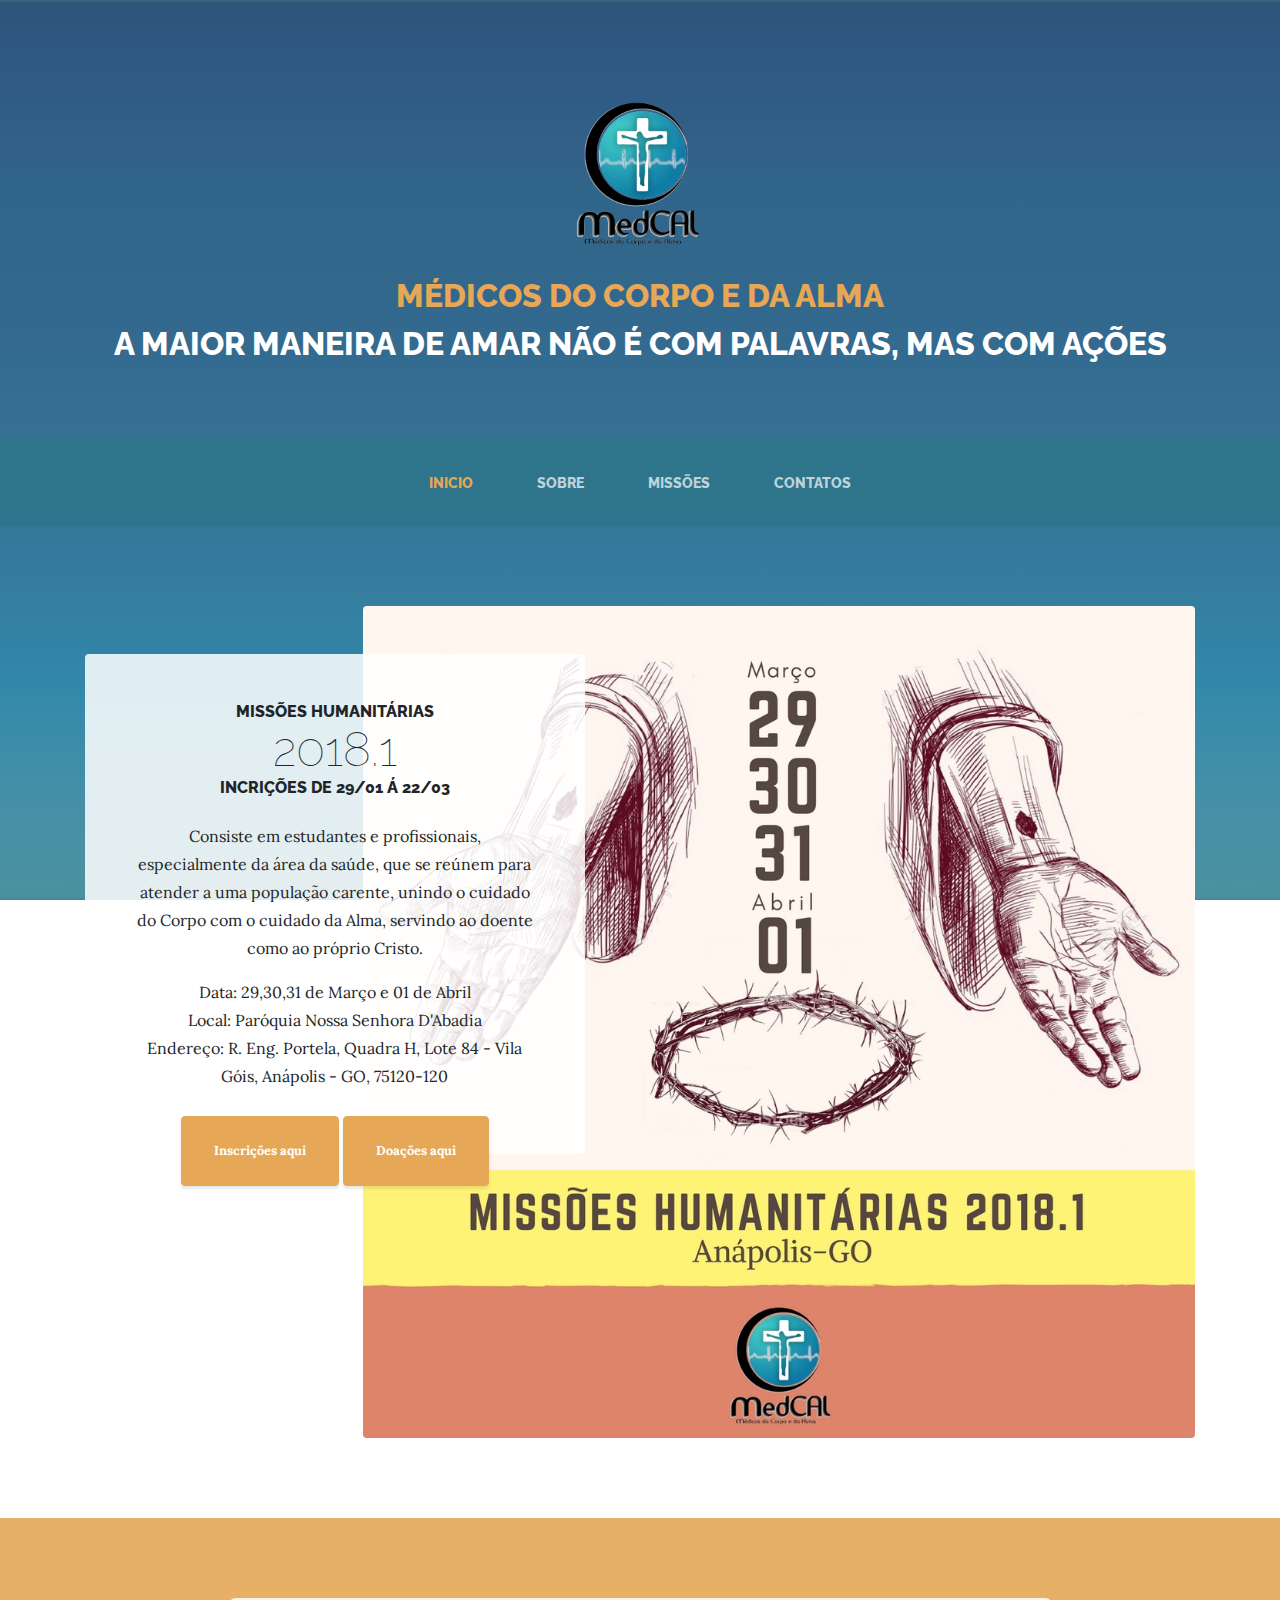
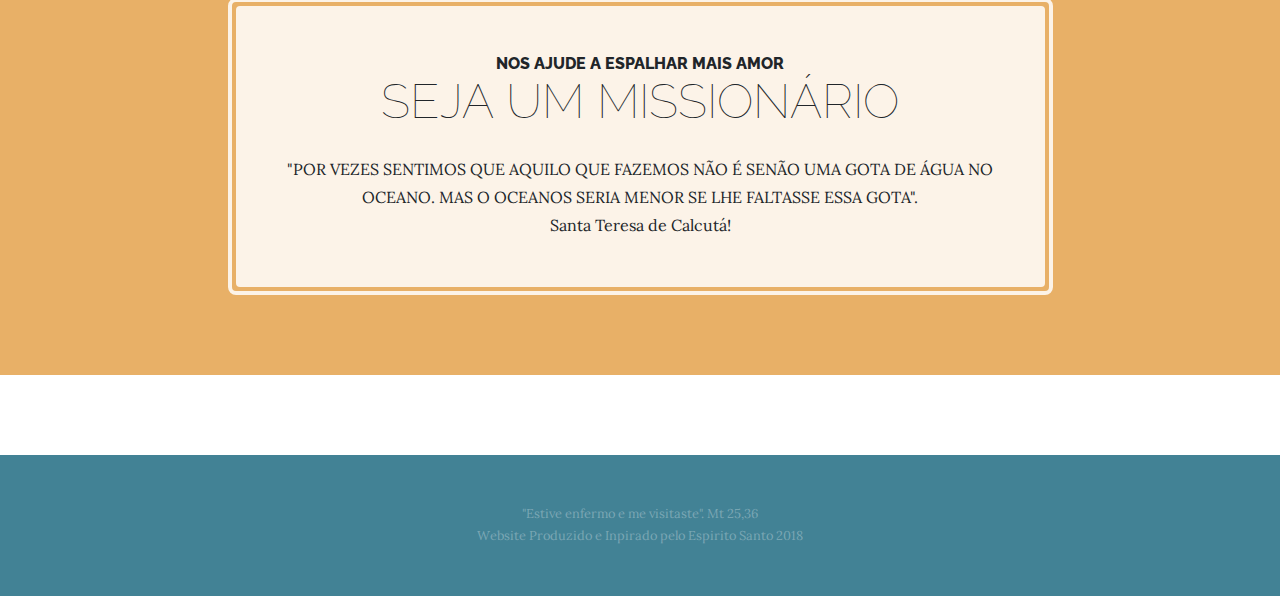
<file: index.html>
<!DOCTYPE html>
<html lang="en">

  <head>

    <meta charset="utf-8">
    <meta name="viewport" content="width=device-width, initial-scale=1, shrink-to-fit=no">
    <meta name="description" content="">
    <meta name="author" content="">

    <!--icone aba-->
    <link rel="shortcut icon" href="img/favicon.ico" type="image/x-icon" />


    <title>MedCAl - Médicos do Corpo e da Alma</title>

    <!-- Bootstrap core CSS -->
    <link href="vendor/bootstrap/css/bootstrap.min.css" rel="stylesheet">

    <!-- Custom fonts for this template -->
    <link href="https://fonts.googleapis.com/css?family=Raleway:100,100i,200,200i,300,300i,400,400i,500,500i,600,600i,700,700i,800,800i,900,900i" rel="stylesheet">
    <link href="https://fonts.googleapis.com/css?family=Lora:400,400i,700,700i" rel="stylesheet">

    <!-- Custom styles for this template -->
    <link href="css/business-casual.min.css" rel="stylesheet">

  </head>

  <body>

    <h1 class="site-heading text-center text-white d-none d-lg-block">
      <div align="center">
        <img src="img/medcal.png" alt="medcal_logo" width="200" height="200">
      </div>
        <span class="site-heading-upper text-primary mb-3">Médicos do corpo e da Alma</span>
        <span class="site-heading-upper">A maior maneira de amar não é com palavras, mas com ações</span>
    </h1>


    <!-- Navigation -->
    <nav class="navbar navbar-expand-lg navbar-dark py-lg-4" id="mainNav">
      <div class="container">
        <a class="navbar-brand text-uppercase text-expanded font-weight-bold d-lg-none" href="#">Start Bootstrap</a>
        <button class="navbar-toggler" type="button" data-toggle="collapse" data-target="#navbarResponsive" aria-controls="navbarResponsive" aria-expanded="false" aria-label="Toggle navigation">
          <span class="navbar-toggler-icon"></span>
        </button>
        <div class="collapse navbar-collapse" id="navbarResponsive">
          <ul class="navbar-nav mx-auto">
            <li class="nav-item active px-lg-4">
              <a class="nav-link text-uppercase text-expanded" href="index.html">Inicio
                <span class="sr-only">(current)</span>
              </a>
            </li>
            <li class="nav-item px-lg-4">
              <a class="nav-link text-uppercase text-expanded" href="about.html">Sobre</a>
            </li>
            <li class="nav-item px-lg-4">
              <a class="nav-link text-uppercase text-expanded" href="products.html">Missões</a>
            </li>
            <li class="nav-item px-lg-4">
              <a class="nav-link text-uppercase text-expanded" href="store.html">Contatos</a>
            </li>
          </ul>
        </div>
      </div>
    </nav>

    <section class="page-section clearfix">
      <div class="container">
        <div class="intro">
          <img class="intro-img img-fluid mb-3 mb-lg-0 rounded" src="img/intro.jpg" alt="">
          <div class="intro-text left-0 text-center bg-faded p-5 rounded">
            <h2 class="section-heading mb-4">
              <span class="section-heading-upper">Missões Humanitárias</span>
              <span class="section-heading-lower">2018.1</span>
              <span class="section-heading-upper">Incrições de 29/01 á 22/03</span>

            </h2>
            <p class="mb-3"> Consiste em estudantes e profissionais, especialmente da área da saúde,  que se reúnem para atender a uma população carente, unindo o cuidado do Corpo com o cuidado da Alma, servindo ao doente como ao próprio Cristo.
            </p>
            <p class="mb-3"> Data: 29,30,31 de Março e 01 de Abril </br> Local: Paróquia Nossa Senhora D'Abadia </br> Endereço: R. Eng. Portela, Quadra H, Lote 84 - Vila Góis, Anápolis - GO, 75120-120
            </p>
            <div class="intro-button mx-auto">
              <a class="btn btn-primary btn-xl" href="#">Inscrições aqui</a>
              <a class="btn btn-primary btn-xl" href="#">Doações aqui</a>
            </div>

          </div>
        </div>
      </div>
    </section>

    <section class="page-section cta">
      <div class="container">
        <div class="row">
          <div class="col-xl-9 mx-auto">
            <div class="cta-inner text-center rounded">
              <h2 class="section-heading mb-4">

                <span class="section-heading-upper">Nos Ajude a espalhar mais Amor</span>
                <span class="section-heading-lower">Seja um Missionário</span>
              </h2>
              <p class="mb-0">"POR VEZES SENTIMOS QUE AQUILO QUE FAZEMOS NÃO É SENÃO UMA GOTA DE ÁGUA NO OCEANO. MAS O OCEANOS SERIA MENOR SE LHE FALTASSE ESSA GOTA".</br> Santa Teresa de Calcutá!</p>
            </div>
          </div>
        </div>
      </div>
    </section>



    <footer class="footer text-faded text-center py-5">
      <div class="container">
      <p class="m-0 small">"Estive enfermo e me visitaste". Mt 25,36</p>

        <p class="m-0 small">Website Produzido e Inpirado pelo Espirito Santo 2018</p>
      </div>
    </footer>

    <!-- Bootstrap core JavaScript -->
    <script src="vendor/jquery/jquery.min.js"></script>
    <script src="vendor/bootstrap/js/bootstrap.bundle.min.js"></script>

  </body>

</html>
</file>
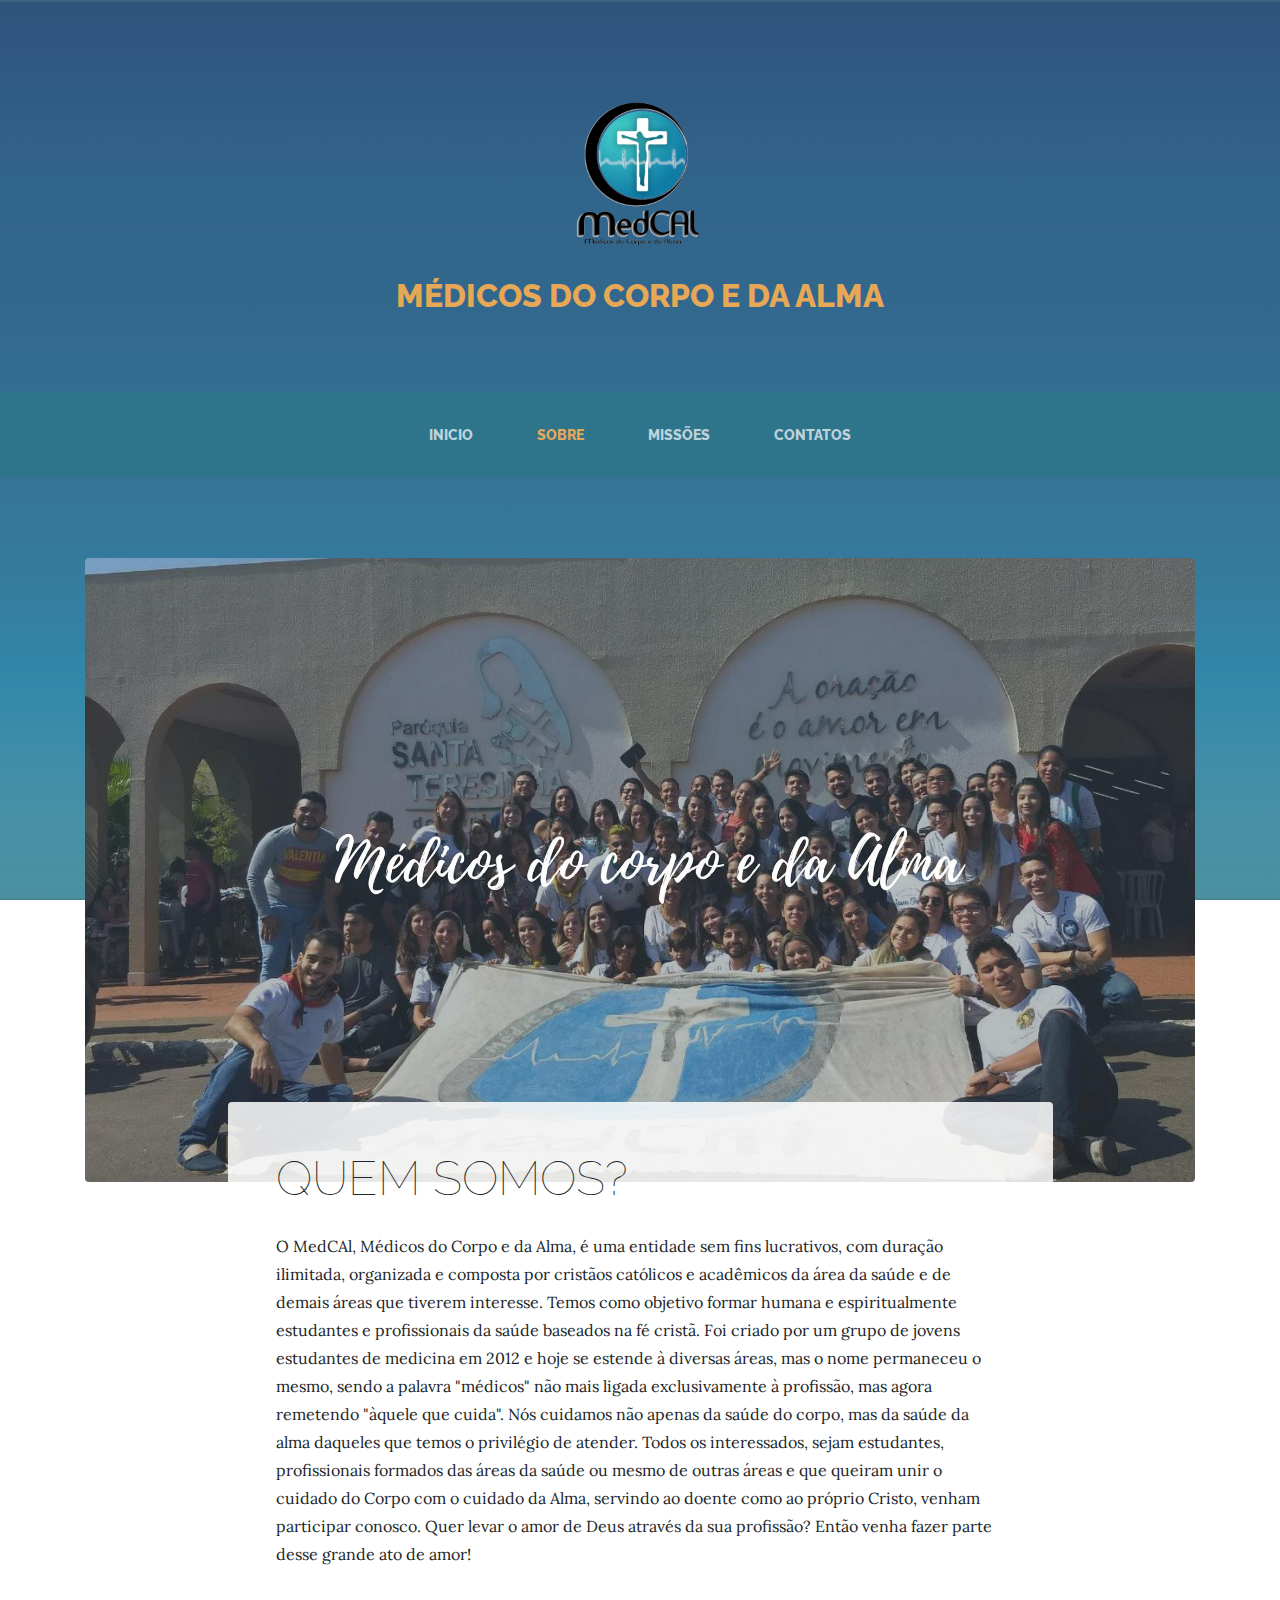
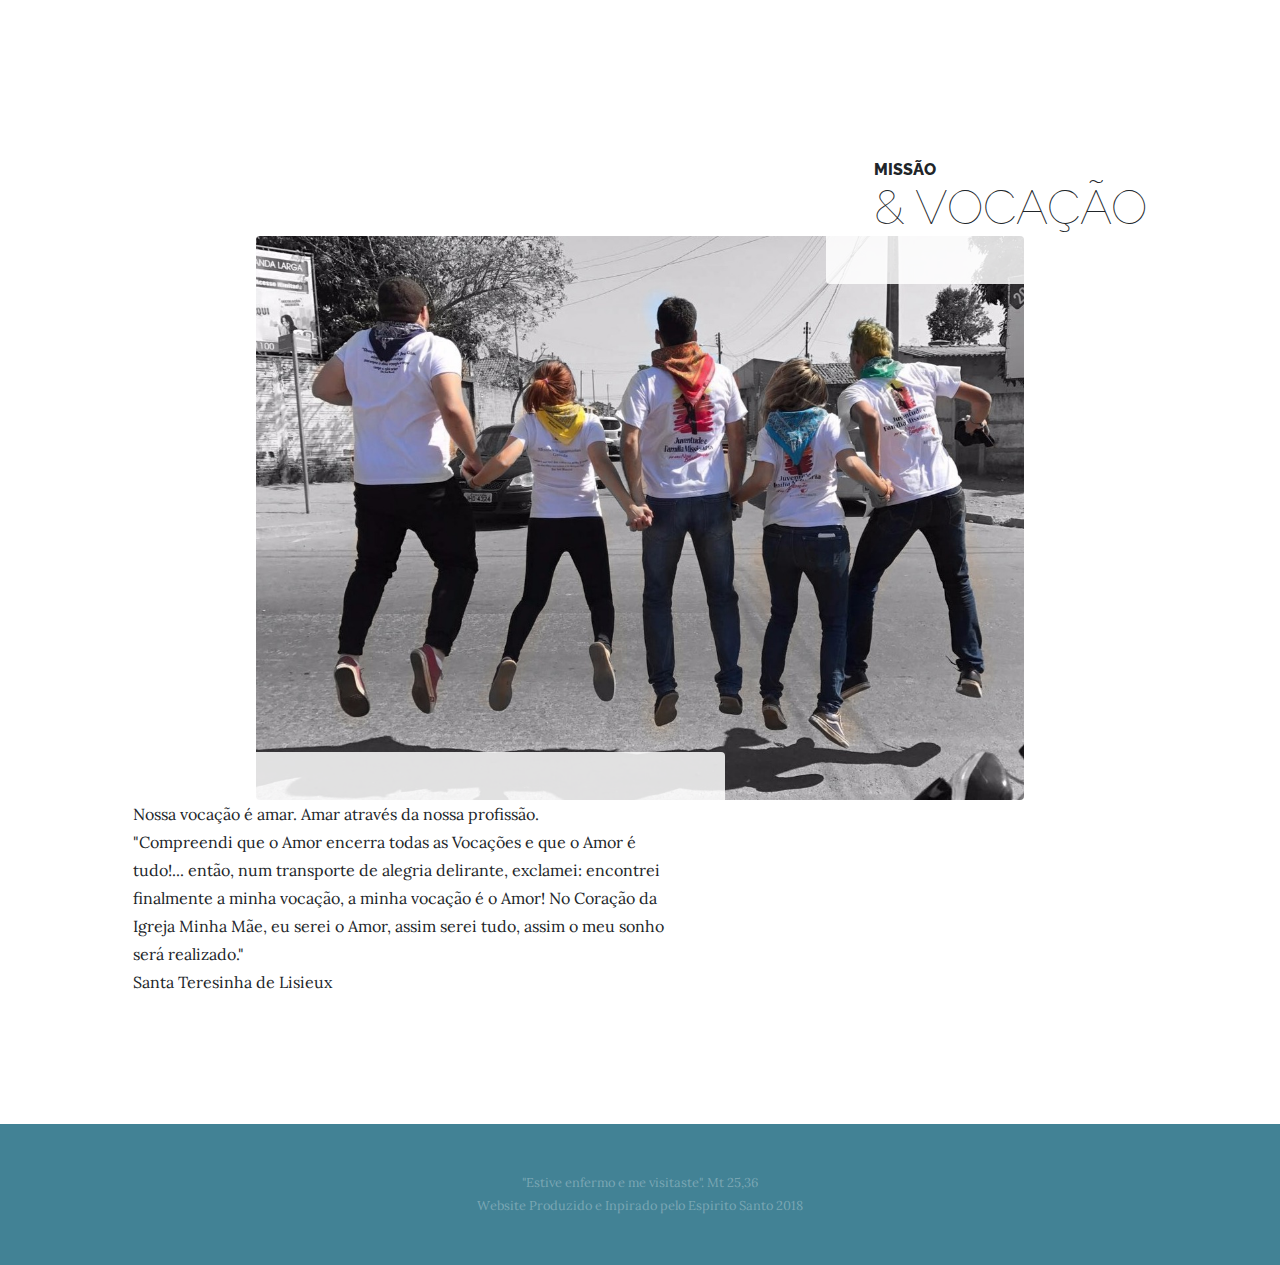
<file: about.html>
<!DOCTYPE html>
<html lang="en">

  <head>

    <meta charset="utf-8">
    <meta name="viewport" content="width=device-width, initial-scale=1, shrink-to-fit=no">
    <meta name="description" content="">
    <meta name="author" content="">

     <!--icone aba-->
    <link rel="shortcut icon" href="img/favicon.ico" type="image/x-icon" />


    <title>MedCAl - Médicos do Corpo e da Alma</title>

    <!-- Bootstrap core CSS -->
    <link href="vendor/bootstrap/css/bootstrap.min.css" rel="stylesheet">

    <!-- Custom fonts for this template -->
    <link href="https://fonts.googleapis.com/css?family=Raleway:100,100i,200,200i,300,300i,400,400i,500,500i,600,600i,700,700i,800,800i,900,900i" rel="stylesheet">
    <link href="https://fonts.googleapis.com/css?family=Lora:400,400i,700,700i" rel="stylesheet">

    <!-- Custom styles for this template -->
    <link href="css/business-casual.min.css" rel="stylesheet">

  </head>

  <body>

    <h1 class="site-heading text-center text-white d-none d-lg-block">
      <div align="center">
        <img src="img/medcal.png" alt="medcal_logo" width="200" height="200">
      </div>
      <span class="site-heading-upper text-primary mb-3">Médicos do corpo e da Alma</span>
      <!--<span class="site-heading-lower">"Pregue o Evangelho em todo o tempo. Se necessário, use palavras" </br> São Francisco de Assis</span> -->
    </h1>

    <!-- Navigation -->
    <nav class="navbar navbar-expand-lg navbar-dark py-lg-4" id="mainNav">
      <div class="container">
        <a class="navbar-brand text-uppercase text-expanded font-weight-bold d-lg-none" href="#">Start Bootstrap</a>
        <button class="navbar-toggler" type="button" data-toggle="collapse" data-target="#navbarResponsive" aria-controls="navbarResponsive" aria-expanded="false" aria-label="Toggle navigation">
          <span class="navbar-toggler-icon"></span>
        </button>
        <div class="collapse navbar-collapse" id="navbarResponsive">
          <ul class="navbar-nav mx-auto">
            <li class="nav-item px-lg-4">
              <a class="nav-link text-uppercase text-expanded" href="index.html">Inicio
                <span class="sr-only">(current)</span>
              </a>
            </li>
            <li class="nav-item active px-lg-4">
              <a class="nav-link text-uppercase text-expanded" href="about.html">Sobre</a>
            </li>
            <li class="nav-item px-lg-4">
              <a class="nav-link text-uppercase text-expanded" href="products.html">Missões</a>
            </li>
            <li class="nav-item px-lg-4">
              <a class="nav-link text-uppercase text-expanded" href="store.html">Contatos</a>
            </li>
          </ul>
        </div>
      </div>
    </nav>

    <section class="page-section about-heading">
      <div class="container">
        <img class="img-fluid rounded about-heading-img mb-3 mb-lg-0" src="img/about.jpg" alt="">
        <div class="about-heading-content">
          <div class="row">
            <div class="col-xl-9 col-lg-10 mx-auto">
              <div class="bg-faded rounded p-5">
                <h2 class="section-heading mb-4">
                  <!-- <span class="section-heading-upper">Strong Coffee, Strong Roots</span> -->
                  <span class="section-heading-lower">Quem somos?</span>
                </h2>
                <p>O MedCAl, Médicos do Corpo e da Alma, é uma entidade sem fins lucrativos, com duração ilimitada, organizada e composta por cristãos católicos e acadêmicos da área da saúde e de demais áreas que tiverem interesse. Temos como objetivo formar humana e espiritualmente estudantes e profissionais da saúde baseados na fé cristã. Foi criado por um grupo de jovens estudantes de medicina em 2012 e hoje se estende à diversas áreas, mas o nome permaneceu o mesmo, sendo a palavra "médicos" não mais ligada exclusivamente à profissão, mas agora remetendo "àquele que cuida". Nós cuidamos não apenas da saúde do corpo, mas da saúde da alma daqueles que temos o privilégio de atender. Todos os interessados, sejam estudantes, profissionais formados das áreas da saúde ou mesmo de outras áreas e que queiram unir o cuidado do Corpo com o cuidado da Alma, servindo ao doente como ao próprio Cristo, venham participar conosco. Quer levar o amor de Deus através da sua profissão? Então venha fazer parte desse grande ato de amor!</p>
              </div>
            </div>
          </div>
        </div>
      </div>
    </section>

        <section class="page-section">
      <div class="container">
        <div class="product-item">
          <div class="product-item-title d-flex">
            <div class="bg-faded p-5 d-flex ml-auto rounded">
              <h2 class="section-heading mb-0">
                <span class="section-heading-upper">Missão</span>
                <span class="section-heading-lower">&amp; Vocação</span>
              </h2>
            </div>
          </div>
          <img class="product-item-img mx-auto d-flex rounded img-fluid mb-3 mb-lg-0" src="img/produto-02.jpg" alt="">
          <div class="product-item-description d-flex mr-auto">
            <div class="bg-faded p-5 rounded">
              <p class="mb-0">Nossa vocação é amar. Amar através da nossa profissão. </br> "Compreendi que o Amor encerra todas as Vocações e que o Amor é tudo!... então, num transporte de alegria delirante, exclamei: encontrei ﬁnalmente a minha vocação, a minha vocação é o Amor! No Coração da Igreja Minha Mãe, eu serei o Amor, assim serei tudo, assim o meu sonho será realizado." </br> Santa Teresinha de Lisieux</p>
            </div>
          </div>
        </div>
      </div>
    </section>


    <footer class="footer text-faded text-center py-5">
      <div class="container">
       
        <p class="m-0 small">"Estive enfermo e me visitaste". Mt 25,36</p>

        <p class="m-0 small">Website Produzido e Inpirado pelo Espirito Santo 2018</p>
      </div>
    </footer>

    <!-- Bootstrap core JavaScript -->
    <script src="vendor/jquery/jquery.min.js"></script>
    <script src="vendor/bootstrap/js/bootstrap.bundle.min.js"></script>

  </body>

</html>
</file>
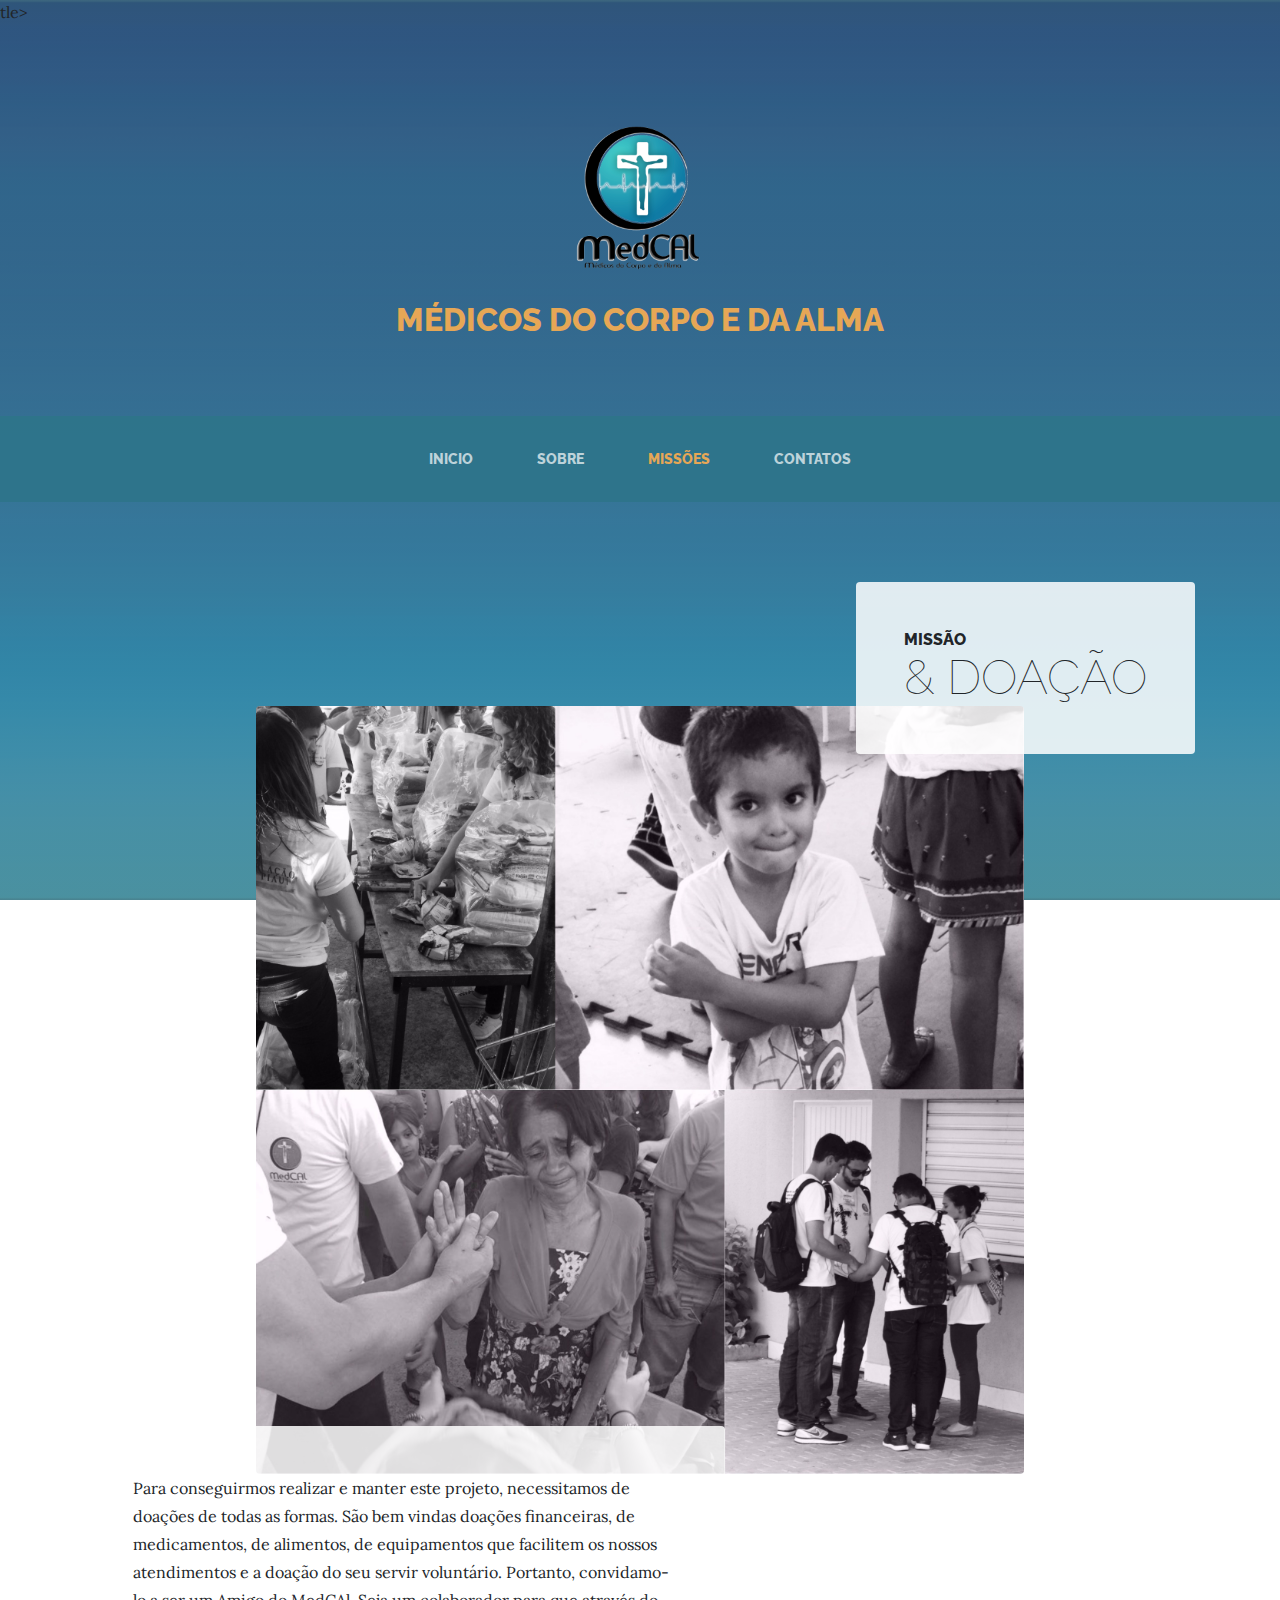
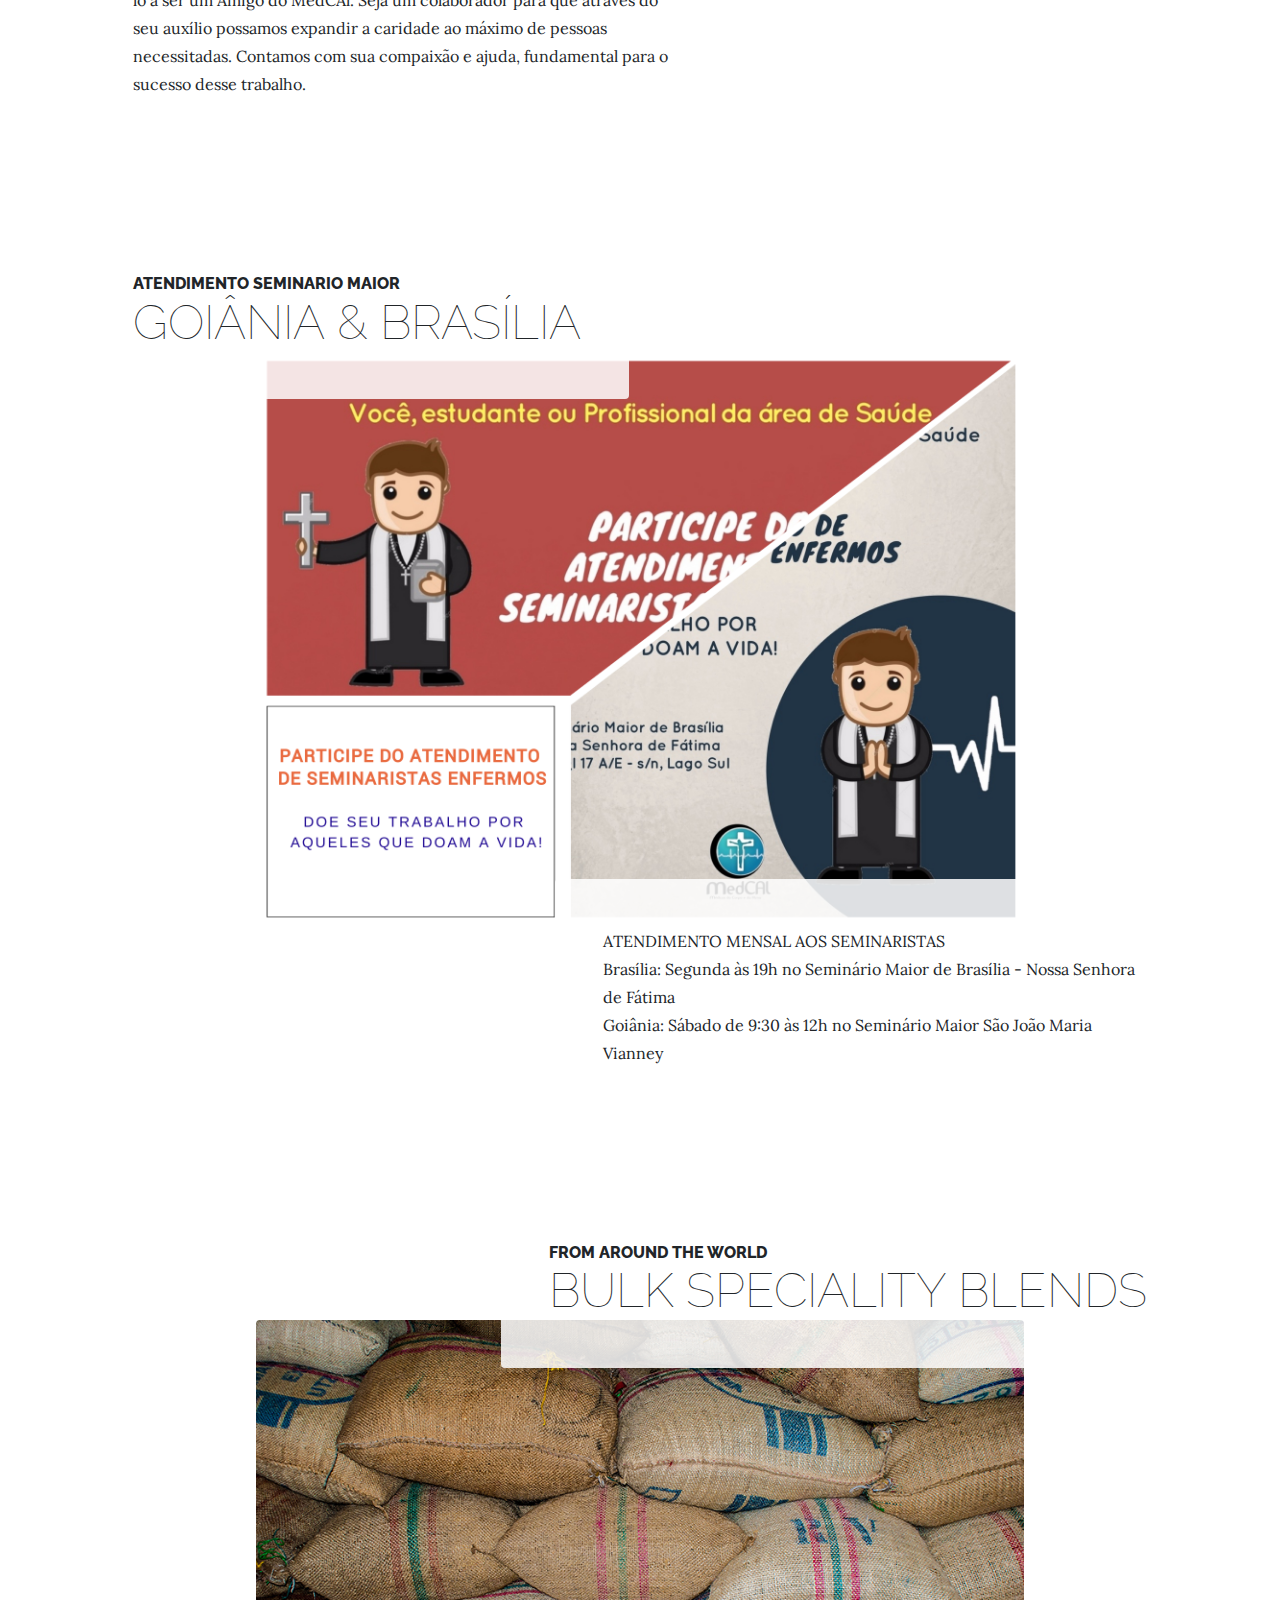
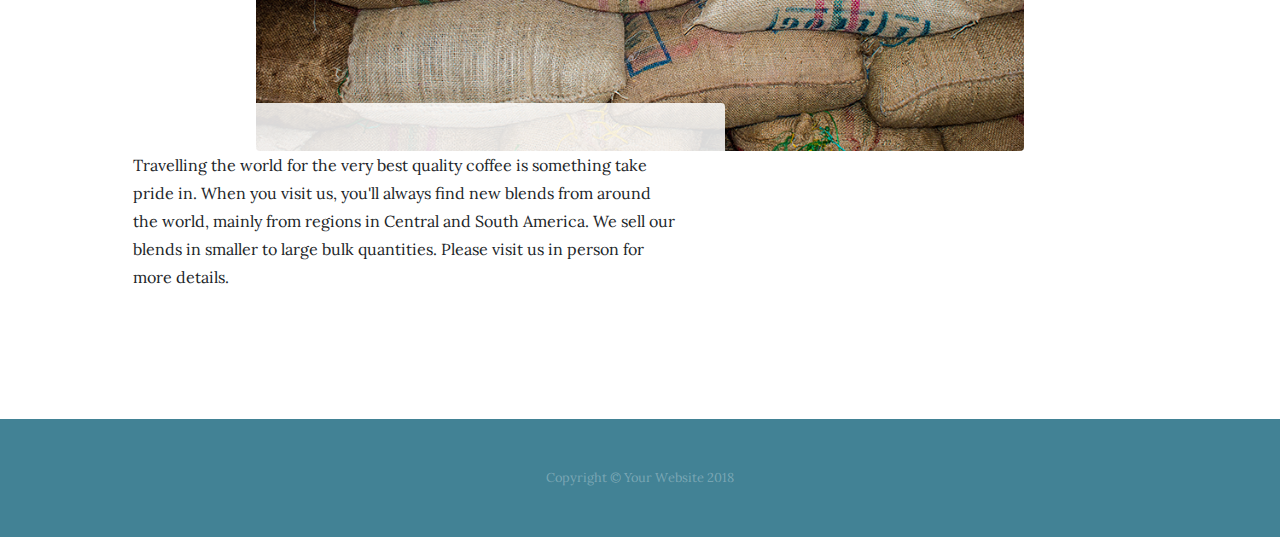
<file: products.html>
<!DOCTYPE html>
<html lang="en">

  <head>

    <meta charset="utf-8">
    <meta name="viewport" content="width=device-width, initial-scale=1, shrink-to-fit=no">
    <meta name="description" content="">
    <meta name="author" content="">

     <!--icone aba-->
    <link rel="shortcut icon" href="img/favicon.ico" type="image/x-icon" />


    <title>MedCAl - Médicos do Corpo e da Alma</title>tle>

    <!-- Bootstrap core CSS -->
    <link href="vendor/bootstrap/css/bootstrap.min.css" rel="stylesheet">

    <!-- Custom fonts for this template -->
    <link href="https://fonts.googleapis.com/css?family=Raleway:100,100i,200,200i,300,300i,400,400i,500,500i,600,600i,700,700i,800,800i,900,900i" rel="stylesheet">
    <link href="https://fonts.googleapis.com/css?family=Lora:400,400i,700,700i" rel="stylesheet">

    <!-- Custom styles for this template -->
    <link href="css/business-casual.min.css" rel="stylesheet">

  </head>

  <body>

    <h1 class="site-heading text-center text-white d-none d-lg-block">
      <div align="center">
        <img src="img/medcal.png" alt="medcal_logo" width="200" height="200">
      </div>
      <span class="site-heading-upper text-primary mb-3">Médicos do corpo e da Alma</span>
      <!--<span class="site-heading-lower">"Pregue o Evangelho em todo o tempo. Se necessário, use palavras" </br> São Francisco de Assis</span> -->
    </h1>

    <!-- Navigation -->
    <nav class="navbar navbar-expand-lg navbar-dark py-lg-4" id="mainNav">
      <div class="container">
        <a class="navbar-brand text-uppercase text-expanded font-weight-bold d-lg-none" href="#">Start Bootstrap</a>
        <button class="navbar-toggler" type="button" data-toggle="collapse" data-target="#navbarResponsive" aria-controls="navbarResponsive" aria-expanded="false" aria-label="Toggle navigation">
          <span class="navbar-toggler-icon"></span>
        </button>
        <div class="collapse navbar-collapse" id="navbarResponsive">
          <ul class="navbar-nav mx-auto">
            <li class="nav-item px-lg-4">
              <a class="nav-link text-uppercase text-expanded" href="index.html">Inicio
                <span class="sr-only">(current)</span>
              </a>
            </li>
            <li class="nav-item px-lg-4">
              <a class="nav-link text-uppercase text-expanded" href="about.html">Sobre</a>
            </li>
            <li class="nav-item active px-lg-4">
              <a class="nav-link text-uppercase text-expanded" href="products.html">Missões</a>
            </li>
            <li class="nav-item px-lg-4">
              <a class="nav-link text-uppercase text-expanded" href="store.html">Contatos</a>
            </li>
          </ul>
        </div>
      </div>
    </nav>

    <section class="page-section">
      <div class="container">
        <div class="product-item">
          <div class="product-item-title d-flex">
            <div class="bg-faded p-5 d-flex ml-auto rounded">
              <h2 class="section-heading mb-0">
                <span class="section-heading-upper">Missão</span>
                <span class="section-heading-lower">&amp; Doação</span>
              </h2>
            </div>
          </div>
          <img class="product-item-img mx-auto d-flex rounded img-fluid mb-3 mb-lg-0" src="img/colagem.jpg" alt="">
          <div class="product-item-description d-flex mr-auto">
            <div class="bg-faded p-5 rounded">
              <p class="mb-0">Para conseguirmos realizar e manter este projeto, necessitamos de doações de todas as formas. São bem vindas doações financeiras, de medicamentos, de alimentos, de equipamentos que facilitem os nossos atendimentos  e a doação do seu servir voluntário. Portanto, convidamo-lo a ser um Amigo do MedCAl. Seja um colaborador para que através do seu auxílio possamos expandir a caridade ao máximo de pessoas necessitadas. Contamos com sua compaixão e ajuda, fundamental para o sucesso desse trabalho.</p>
            </div>
          </div>
        </div>
      </div>
    </section>

    <section class="page-section">
      <div class="container">
        <div class="product-item">
          <div class="product-item-title d-flex">
            <div class="bg-faded p-5 d-flex mr-auto rounded">
              <h2 class="section-heading mb-0">
                <span class="section-heading-upper">Atendimento Seminario Maior</span>
                <span class="section-heading-lower">Goiânia &amp; Brasília</span>
              </h2>
            </div>
          </div>
          <img class="product-item-img mx-auto d-flex rounded img-fluid mb-3 mb-lg-0" src="img/seminario.jpg" alt="">
          <div class="product-item-description d-flex ml-auto">
            <div class="bg-faded p-5 rounded">
              <p class="mb-0">ATENDIMENTO MENSAL AOS SEMINARISTAS </br> Brasília: Segunda às 19h no Seminário Maior de Brasília - Nossa Senhora de Fátima
​
                </br> Goiânia: Sábado de 9:30 às 12h no Seminário Maior São João Maria Vianney</p>
            </div>
          </div>
        </div>
      </div>
    </section>

    <section class="page-section">
      <div class="container">
        <div class="product-item">
          <div class="product-item-title d-flex">
            <div class="bg-faded p-5 d-flex ml-auto rounded">
              <h2 class="section-heading mb-0">
                <span class="section-heading-upper">From Around the World</span>
                <span class="section-heading-lower">Bulk Speciality Blends</span>
              </h2>
            </div>
          </div>
          <img class="product-item-img mx-auto d-flex rounded img-fluid mb-3 mb-lg-0" src="img/products-03.jpg" alt="">
          <div class="product-item-description d-flex mr-auto">
            <div class="bg-faded p-5 rounded">
              <p class="mb-0">Travelling the world for the very best quality coffee is something take pride in. When you visit us, you'll always find new blends from around the world, mainly from regions in Central and South America. We sell our blends in smaller to large bulk quantities. Please visit us in person for more details.</p>
            </div>
          </div>
        </div>
      </div>
    </section>

    <footer class="footer text-faded text-center py-5">
      <div class="container">
        <p class="m-0 small">Copyright &copy; Your Website 2018</p>
      </div>
    </footer>

    <!-- Bootstrap core JavaScript -->
    <script src="vendor/jquery/jquery.min.js"></script>
    <script src="vendor/bootstrap/js/bootstrap.bundle.min.js"></script>

  </body>

</html>
</file>
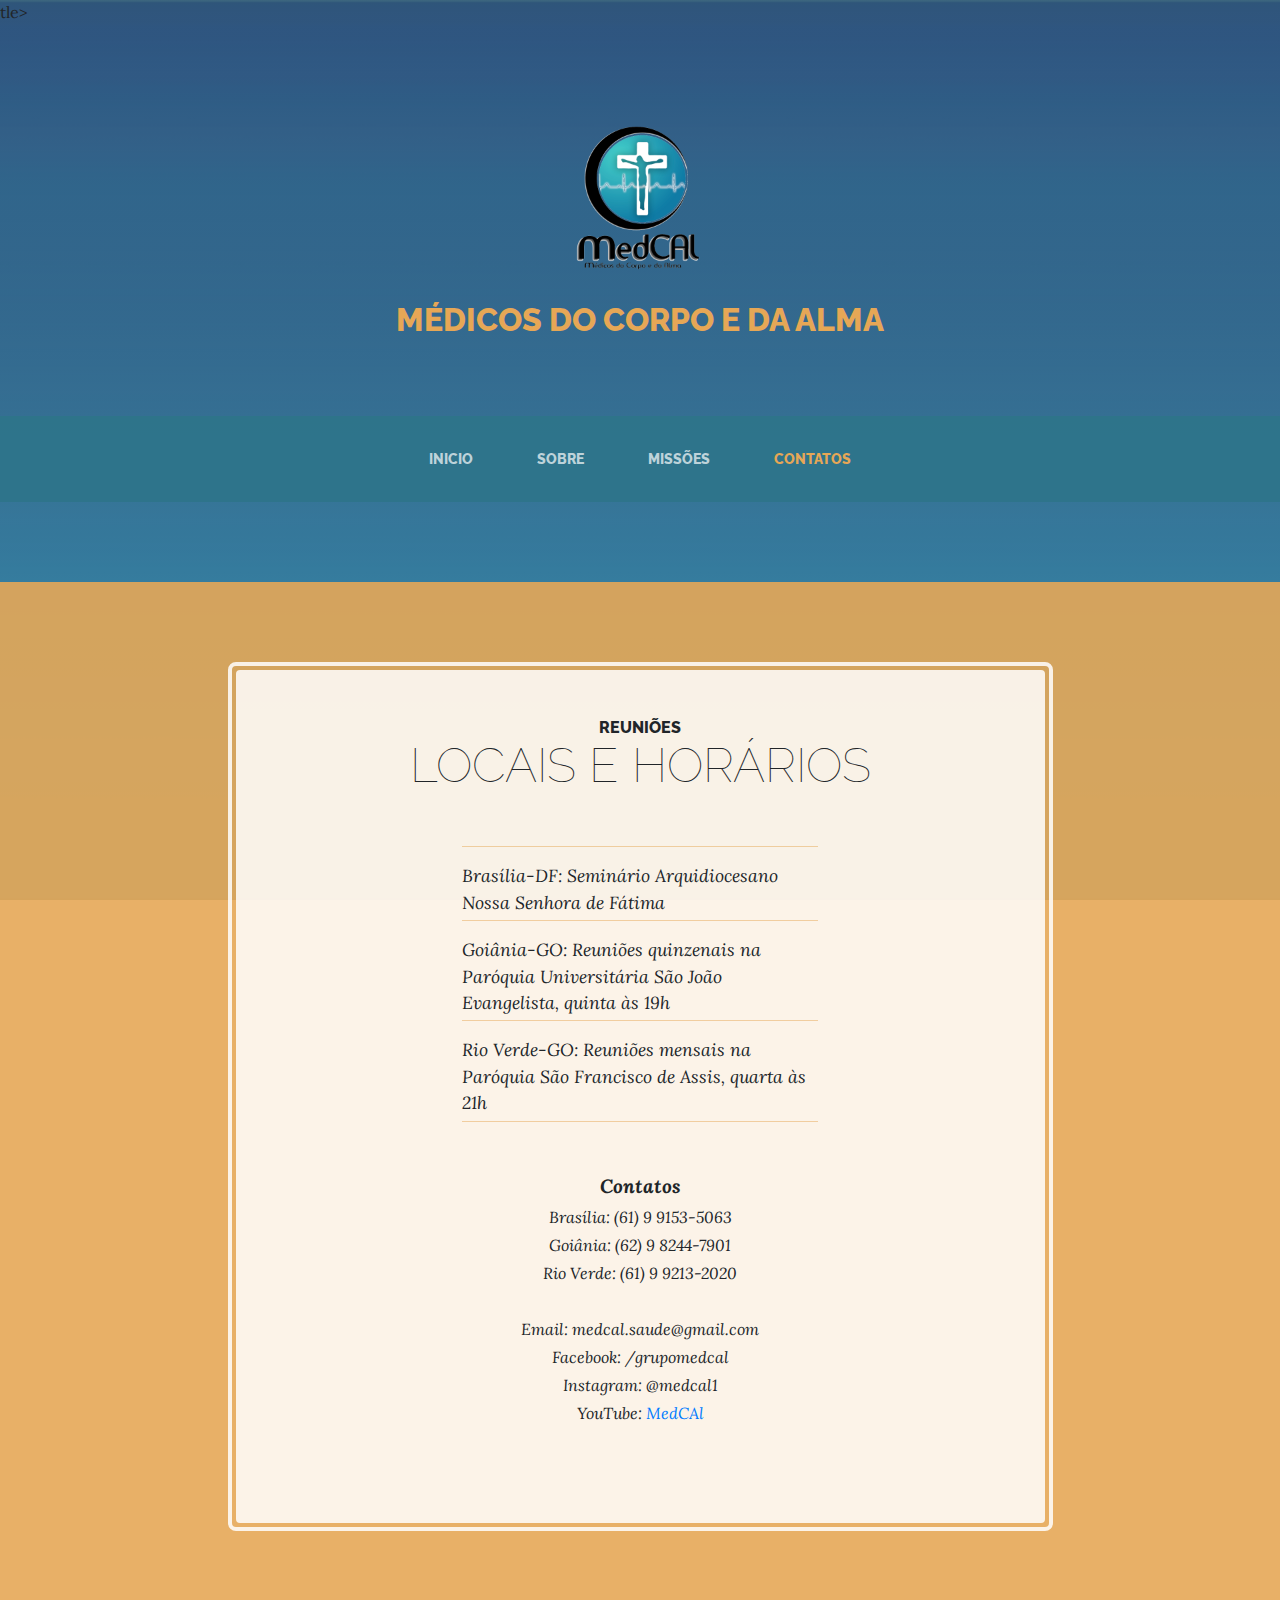
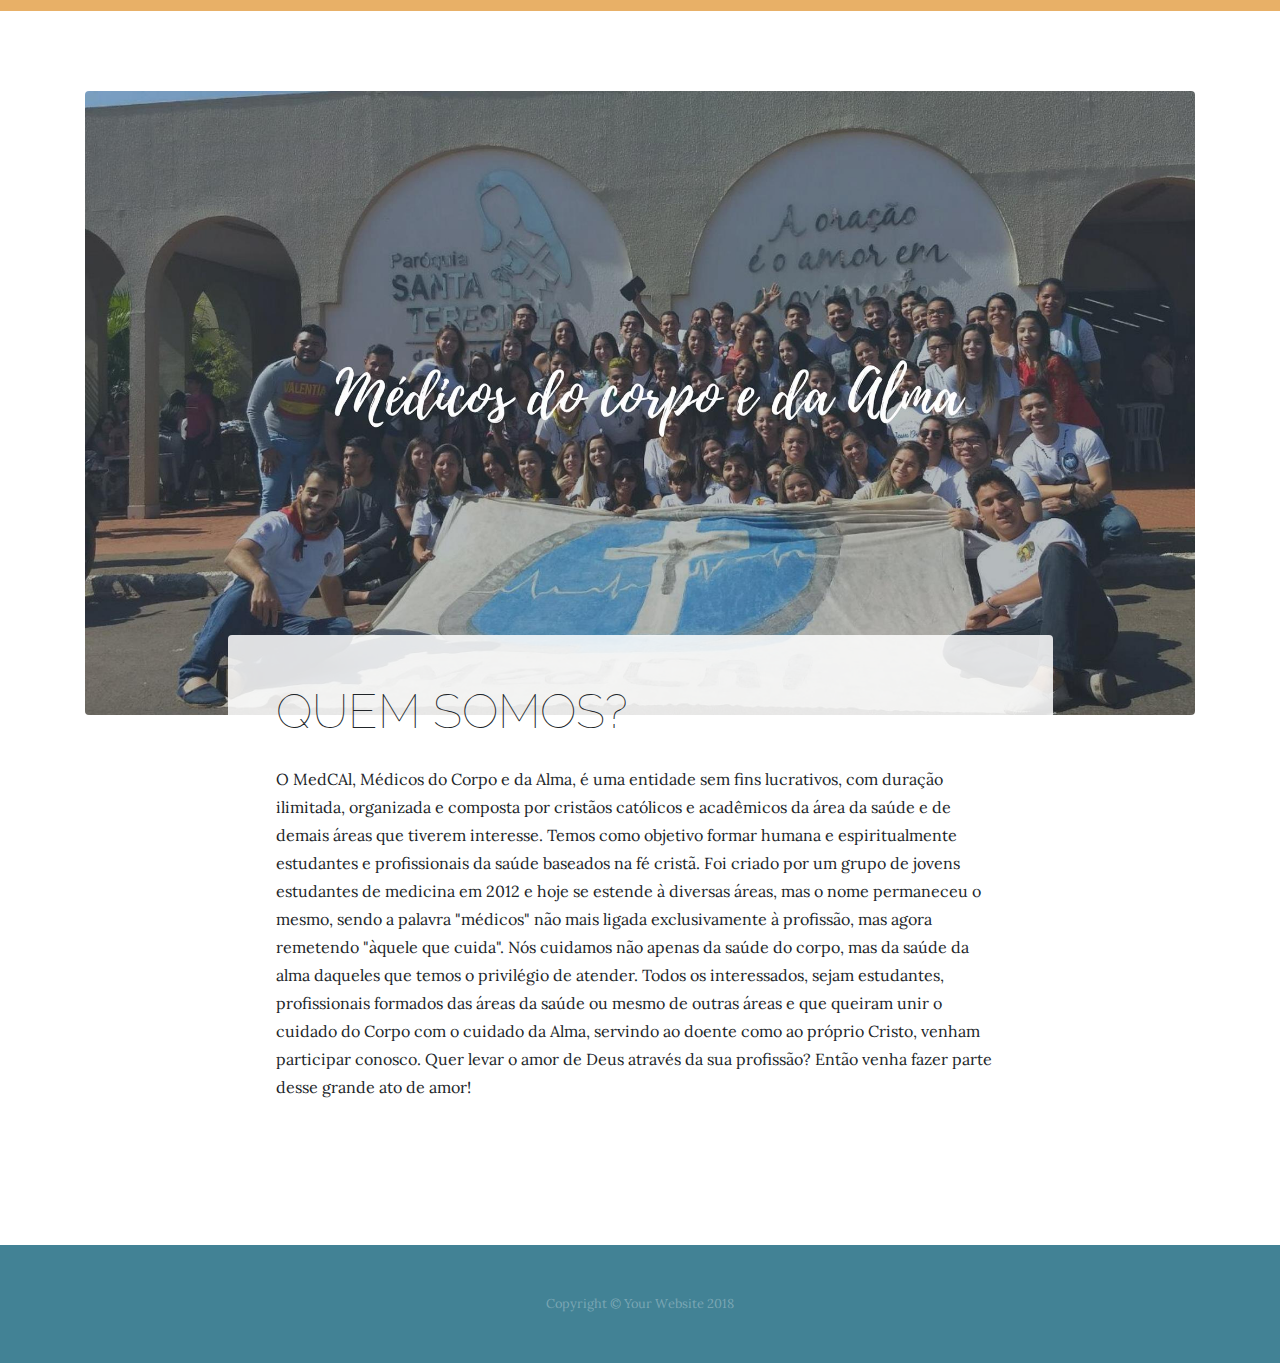
<file: store.html>
<!DOCTYPE html>
<html lang="en">

  <head>

    <meta charset="utf-8">
    <meta name="viewport" content="width=device-width, initial-scale=1, shrink-to-fit=no">
    <meta name="description" content="">
    <meta name="author" content="">

       <!--icone aba-->
    <link rel="shortcut icon" href="img/favicon.ico" type="image/x-icon" />


    <title>MedCAl - Médicos do Corpo e da Alma</title>tle>


    <!-- Bootstrap core CSS -->
    <link href="vendor/bootstrap/css/bootstrap.min.css" rel="stylesheet">

    <!-- Custom fonts for this template -->
    <link href="https://fonts.googleapis.com/css?family=Raleway:100,100i,200,200i,300,300i,400,400i,500,500i,600,600i,700,700i,800,800i,900,900i" rel="stylesheet">
    <link href="https://fonts.googleapis.com/css?family=Lora:400,400i,700,700i" rel="stylesheet">

    <!-- Custom styles for this template -->
    <link href="css/business-casual.min.css" rel="stylesheet">

  </head>

  <body>

    <h1 class="site-heading text-center text-white d-none d-lg-block">
      <div align="center">
        <img src="img/medcal.png" alt="medcal_logo" width="200" height="200">
      </div>
     <span class="site-heading-upper text-primary mb-3">Médicos do corpo e da Alma</span>
    </h1>

    <!-- Navigation -->
    <nav class="navbar navbar-expand-lg navbar-dark py-lg-4" id="mainNav">
      <div class="container">
        <a class="navbar-brand text-uppercase text-expanded font-weight-bold d-lg-none" href="#">Start Bootstrap</a>
        <button class="navbar-toggler" type="button" data-toggle="collapse" data-target="#navbarResponsive" aria-controls="navbarResponsive" aria-expanded="false" aria-label="Toggle navigation">
          <span class="navbar-toggler-icon"></span>
        </button>
        <div class="collapse navbar-collapse" id="navbarResponsive">
          <ul class="navbar-nav mx-auto">
            <li class="nav-item px-lg-4">
              <a class="nav-link text-uppercase text-expanded" href="index.html">Inicio
                <span class="sr-only">(current)</span>
              </a>
            </li>
            <li class="nav-item px-lg-4">
              <a class="nav-link text-uppercase text-expanded" href="about.html">Sobre</a>
            </li>
            <li class="nav-item px-lg-4">
              <a class="nav-link text-uppercase text-expanded" href="products.html">Missões</a>
            </li>
            <li class="nav-item active px-lg-4">
              <a class="nav-link text-uppercase text-expanded" href="store.html">Contatos</a>
            </li>
          </ul>
        </div>
      </div>
    </nav>

    <section class="page-section cta">
      <div class="container">
        <div class="row">
          <div class="col-xl-9 mx-auto">
            <div class="cta-inner text-center rounded">
              <h2 class="section-heading mb-5">
                <span class="section-heading-upper">Reuniões</span>
                <span class="section-heading-lower">Locais e Horários</span>
              </h2>
              <ul class="list-unstyled list-hours mb-5 text-left mx-auto">
                <li class="list-unstyled-item list-hours-item d-flex">
                  <!-- <span class="ml-auto">Horário</span> -->
                </li>
                <li class="list-unstyled-item list-hours-item d-flex">
                  Brasília-DF: Seminário Arquidiocesano Nossa Senhora de Fátima
                  <!-- <span class="ml-auto">Closed</span> -->
                </li>
                <li class="list-unstyled-item list-hours-item d-flex">
                  Goiânia-GO: Reuniões quinzenais na Paróquia Universitária São João Evangelista, quinta às 19h
                  <!-- <span class="ml-auto">Closed</span> -->
                </li>
                <li class="list-unstyled-item list-hours-item d-flex">
                  Rio Verde-GO: Reuniões mensais na Paróquia São Francisco de Assis, quarta às 21h
                  <!-- <span class="ml-auto">Closed</span> -->
                </li>
              </ul>
              <p class="address mb-5">
                <em>
                  <strong>Contatos</strong>
                  <br>
                  Brasília: (61) 9 9153-5063 <br>
                  Goiânia: (62) 9 8244-7901 <br>
                  Rio Verde: (61) 9 9213-2020 <br><br>
                  Email: medcal.saude@gmail.com <br>
                  Facebook: /grupomedcal <br>
                  Instagram: @medcal1 <br>
                  YouTube: <a href="https://www.youtube.com/channel/UCj7M_s0ehxfe3tZcNZ_ZCqA/featured​">MedCAl</a>
                </em>
              </p>
            </div>
          </div>
        </div>
      </div>
    </section>

    <section class="page-section about-heading">
      <div class="container">
        <img class="img-fluid rounded about-heading-img mb-3 mb-lg-0" src="img/about.jpg" alt="">
        <div class="about-heading-content">
          <div class="row">
            <div class="col-xl-9 col-lg-10 mx-auto">
              <div class="bg-faded rounded p-5">
                <h2 class="section-heading mb-4">
                  <!-- <span class="section-heading-upper">Strong Coffee, Strong Roots</span> -->
                  <span class="section-heading-lower">Quem somos?</span>
                </h2>
                <p>O MedCAl, Médicos do Corpo e da Alma, é uma entidade sem fins lucrativos, com duração ilimitada, organizada e composta por cristãos católicos e acadêmicos da área da saúde e de demais áreas que tiverem interesse. Temos como objetivo formar humana e espiritualmente estudantes e profissionais da saúde baseados na fé cristã. Foi criado por um grupo de jovens estudantes de medicina em 2012 e hoje se estende à diversas áreas, mas o nome permaneceu o mesmo, sendo a palavra "médicos" não mais ligada exclusivamente à profissão, mas agora remetendo "àquele que cuida". Nós cuidamos não apenas da saúde do corpo, mas da saúde da alma daqueles que temos o privilégio de atender. Todos os interessados, sejam estudantes, profissionais formados das áreas da saúde ou mesmo de outras áreas e que queiram unir o cuidado do Corpo com o cuidado da Alma, servindo ao doente como ao próprio Cristo, venham participar conosco. Quer levar o amor de Deus através da sua profissão? Então venha fazer parte desse grande ato de amor!</p>
              </div>
            </div>
          </div>
        </div>
      </div>
    </section>

    <footer class="footer text-faded text-center py-5">
      <div class="container">
        <p class="m-0 small">Copyright &copy; Your Website 2018</p>
      </div>
    </footer>

    <!-- Bootstrap core JavaScript -->
    <script src="vendor/jquery/jquery.min.js"></script>
    <script src="vendor/bootstrap/js/bootstrap.bundle.min.js"></script>

  </body>

  <!-- Script to highlight the active date in the hours list -->
  <script>
    $('.list-hours li').eq(new Date().getDay()).addClass('today');
  </script>

</html>
</file>
<file: css/business-casual.min.css>
body{
  font-family:Lora;
  background:linear-gradient(rgba(46, 116, 137,.65),rgba(46, 116, 137,.65)),url(../img/bg.jpg);
  background-attachment:fixed;
  background-position:center;
  background-size:cover}h1,h2,h3,h4,h5,h6{font-family:Raleway}p{line-height:1.75}.text-faded{color:rgba(255,255,255,.3)}.site-heading{
    margin-top:5rem;margin-bottom:5rem;
    text-transform:uppercase;line-height:1;
    font-family:Raleway
  }
  .site-heading .site-heading-upper{
    display:block;
    font-size:2rem;
    font-weight:800
  }
  .site-heading .site-heading-lower{
    font-size:5rem;
    font-weight:100;
    line-height:4rem
  }
  .page-section{
    margin-top:5rem;
    margin-bottom:5rem
  }
  .section-heading{
    text-transform:uppercase
  }
  .section-heading .section-heading-upper{
    display:block;
    font-size:1rem;
    font-weight:800
  }
  .section-heading .section-heading-lower{
    display:block;
    font-size:3rem;
    font-weight:100
  }
  .bg-faded{
    background-color:rgba(255,255,255,.85)
  }
  #mainNav{
    background-color:rgba(46, 116, 137,.9);
    font-family:Raleway
  }#mainNav .navbar-brand{
    color:#e6a756
  }
  #mainNav .navbar-nav .nav-item .nav-link{
    color:rgba(255,255,255,.7);
    font-weight:800
  }
  #mainNav .navbar-nav .nav-item.active .nav-link{
    color:#e6a756
  }
  @media (min-width:992px){
    #mainNav .navbar-nav .nav-item .nav-link{
      font-size:.9rem
    }
    #mainNav .navbar-nav .nav-item .nav-link:hover{
      color:rgba(255,255,255,.4)
    }
    #mainNav .navbar-nav .nav-item.active .nav-link:hover{
      color:#e6a756
    }
  }
  .btn-xl{
    font-weight:700;
    font-size:.8rem;
    padding-top:1.5rem;
    padding-bottom:1.5rem;
    padding-left:2rem;
    padding-right:2rem
  }
  .intro{
    position:relative
  }
  @media (min-width:992px){
    .intro .intro-img{
      width:75%;float:right
    }
    .intro .intro-text{
      left:0;
      width:60%;
      margin-top:3rem;
      position:absolute
    }
    .intro .intro-text .intro-button{
      width:100%;
      left:0;
      position:absolute;
      bottom:-2rem
    }
  }
  @media (min-width:1200px){
    .intro .intro-text{
      width:45%
    }
  }
  .cta{
    padding-top:5rem;
    padding-bottom:5rem;
    background-color:rgba(230,167,86,.9)
  }
  .cta .cta-inner{
    position:relative;
    padding:3rem;
    margin:.5rem;
    background-color:rgba(255,255,255,.85)
  }
  .cta .cta-inner:before{
    border-radius:.5rem;
    content:'';
    position:absolute;
    top:-.5rem;
    bottom:-.5rem;
    left:-.5rem;
    right:-.5rem;
    border:.25rem solid rgba(255,255,255,.85)
  }
  @media (min-width:992px){
    .about-heading .about-heading-img{
      position:relative;
      z-index:0
    }
    .about-heading .about-heading-content{
      margin-top:-5rem;
      position:relative;
      z-index:1
    }
  }@media (min-width:992px){
    .product-item .product-item-title{
      position:relative;
      z-index:1;
      margin-bottom:-3rem
    }
    .product-item .product-item-img{
      position:relative;
      z-index:0;
      max-width:60vw
    }
    .product-item .product-item-description{
      position:relative;
      z-index:1;
      margin-top:-3rem;
      max-width:50vw
    }
  }
  .list-hours{
    font-size:.9rem
  }
  .list-hours .list-hours-item{
    border-bottom:1px solid rgba(230,167,86,.5);
    padding-bottom:.25rem;
    margin-bottom:1rem;
    font-style:italic
  }
  .list-hours .list-hours-item.today{
    font-weight:700;
    color:#e6a756
  }
  @media (min-width:992px){
    .list-hours{
      width:50%;
      font-size:1.1rem
    }
  }
  .address strong{
    font-size:1.2rem
  }
  .footer{
    background-color:rgba(46, 116, 137,.9)
  }
  .text-primary{
    color:#e6a756!important
  }
  .bg-primary{
    background-color:#e6a756!important
  }
  .btn{
    box-shadow:0 3px 3px 0 rgba(33,37,41,.1)
  }
  .btn-primary{
    background-color:#e6a756;
    border-color:#e6a756
  }
  .btn-primary:active,.btn-primary:focus,.btn-primary:hover{
    background-color:#df902a;
    border-color:#df902a
  }
  .font-weight-light{
    font-weight:100!important
  }
</file>
